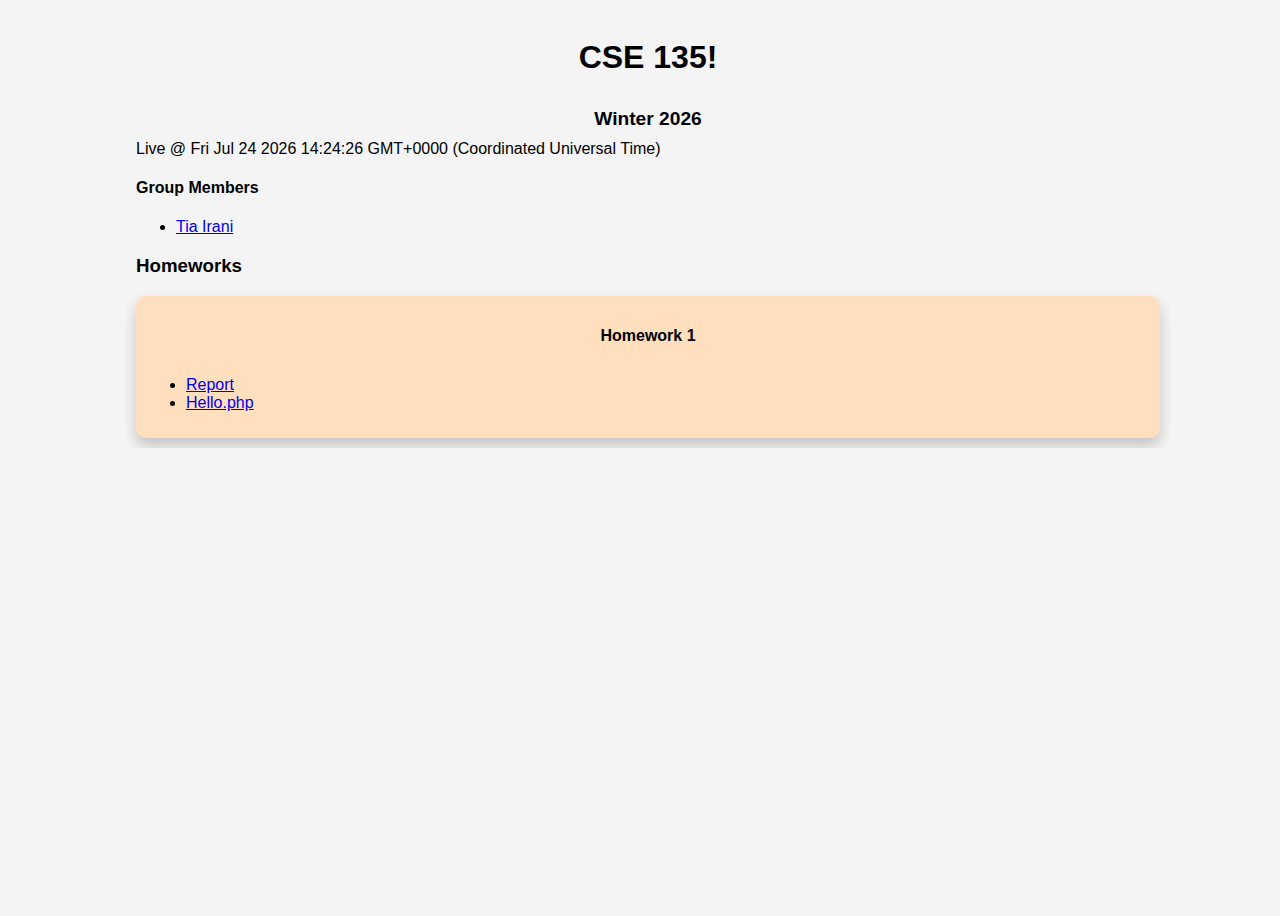
<file: index.html>
<!DOCTYPE html>
<html lang="en">
<head>
    <meta charset="UTF-8">
    <meta name="viewport" content="width=device-width, initial-scale=1.0">
    <link ref="stylesheet" href="style.css">
    <title>CSE 135 HW Homepage</title>
    <style>
        body {
            font-family: 'Lucida Sans', 'Lucida Sans Regular', 'Lucida Grande', 'Lucida Sans Unicode', Geneva, Verdana, sans-serif;";
            margin: 0;
            padding: 0;
            background-color: #f4f4f4;
        }
        #main-page {
            width: 80%;
            margin: auto;
            height: fit-content;
	    padding: 10px;
	    overflow: hidden;
        }
	#full-screen {
	    //background-color: #FFFBDC;
	    width: 100vw;
	    height: 100vh;
	    overflow: scroll;
	    margin: 0;
	}
        #name {
            text-align: center;
            padding-bottom: 10px;
            font-family: 'Lucida Sans', 'Lucida Sans Regular', 'Lucida Grande', 'Lucida Sans Unicode', Geneva, Verdana, sans-serif;"
        }
        #top-img {
            width: 100%;
            height: auto;
        }
        #about-me-page {
            background: #fff;
            padding: 20px;
            margin-top: 20px;
        }
        #am-title {
            font-size: 120%;
	    font-weight: light;
	    text-align: center;
            margin-bottom: 10px;
        }
        .container {
            margin-bottom: 20px;
        }
        #first-row, #second-row, #third-row {
            margin-bottom: 15px;
        }
	#homework-one-container {
	    display: flex;
	    flex-direction: column;
	    justify-content: center;
	    background-color: #FFDFBE;
	    padding: 10px;
	    gap: 10px;
	    border-radius: 10px;
	    box-shadow: 0px 8px 15px rgba(0, 0, 0, 0.2);
	}
	#hw1-title{
	    text-align: center;
	    margin-bottom: 5px;
	}
    </style>
</head>

<body>
    <div class="container" id="full-screen">
    	<div class="container" id="main-page">
    		<h1 id="name">CSE 135!</h1>
    		<h2 id="am-title">Winter 2026</h2>
    		<script>
      			document.write(`Live @ ${new Date()}`);
    		</script>
    		<h4> Group Members </h4>
		<ul>
			<li><a href="members/tiairani.html">Tia Irani</a></li>
		</ul>

    		<h3>Homeworks</h3>
    		<div id="homework-one-container">
    			<h4 id="hw1-title">Homework 1</h4>
    			<ul>
      	   			<li><a href="hw1/report.html">Report</a></li>
           			<li><a href="hw1/hello.php">Hello.php</a></li>
    			</ul>
   		</div>
   	</div>
   </div>
</body>

</html>
</file>
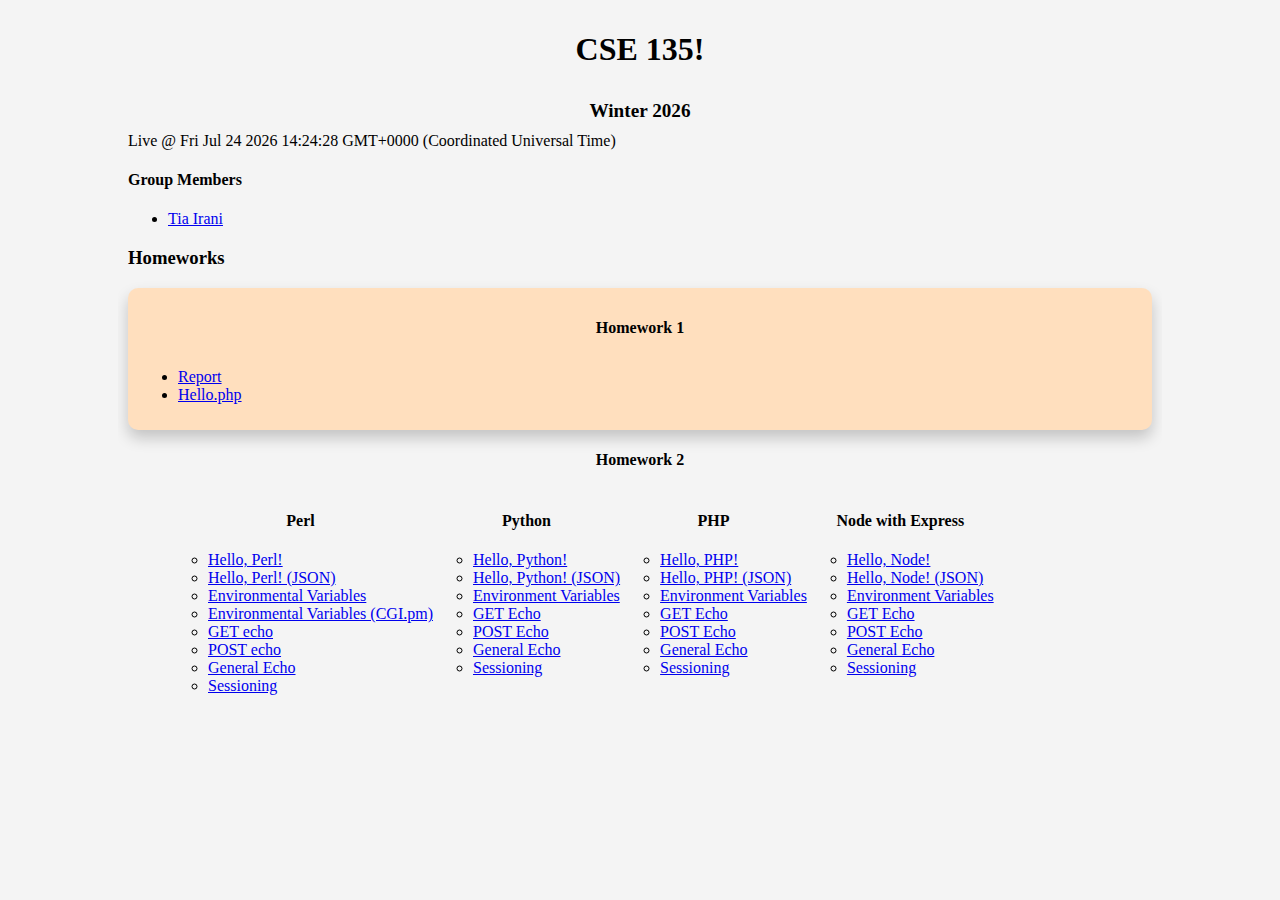
<file: site-main/index.html>
<!DOCTYPE html>
<html lang="en">
<head>
	<!-- Google tag (gtag.js) -->
	<script async src="https://www.googletagmanager.com/gtag/js?id=G-HL92P0G1XH"></script>
	<script>
 	 	window.dataLayer = window.dataLayer || [];
 		 function gtag(){dataLayer.push(arguments);}
	  	gtag('js', new Date());

  		gtag('config', 'G-HL92P0G1XH');
	</script>
	<script src="https://cdn.logr-in.com/LogRocket.min.js" crossorigin="anonymous"></script>
	<script>window.LogRocket && window.LogRocket.init('bz15bl/cse135tiranisite');</script>


    <meta charset="UTF-8">
    <meta name="viewport" content="width=device-width, initial-scale=1.0">
    <link ref="stylesheet" href="style.css">

	<script async src="https://collector.cse135tirani.site/collector.js"></script>
	<script async src="../site-collector/ext-clicks.js"></script>
	<script async src="../site-collector/ext-scroll.js"></script>

    <title>CSE 135 HW Homepage</title>
    <style>
        body {
            font-family: 'Lucida Sans', 'Lucida Sans Regular', 'Lucida Grande', 'Lucida Sans Unicode', Geneva, Verdana, 'sans-serif';
            margin: 0;
            padding: 0;
            background-color: #f4f4f4;
        }
        #main-page {
            width: 80%;
            margin: auto;
            height: fit-content;
	    padding: 10px;
	    overflow: hidden;
        }
	#full-screen {
	    width: 100vw;
	    height: 100vh;
	    overflow: scroll;
	    margin: 0;
	}
        #name {
            text-align: center;
            padding-bottom: 10px;
            font-family: 'Lucida Sans', 'Lucida Sans Regular', 'Lucida Grande', 'Lucida Sans Unicode', Geneva, Verdana, 'sans-serif';
        }
        #top-img {
            width: 100%;
            height: auto;
        }
        #about-me-page {
            background: #fff;
            padding: 20px;
            margin-top: 20px;
        }
        #am-title {
            font-size: 120%;
	    font-weight: light;
	    text-align: center;
            margin-bottom: 10px;
        }
        .container {
            margin-bottom: 20px;
        }
        #first-row, #second-row, #third-row {
            margin-bottom: 15px;
        }
	#homework-one-container {
	    display: flex;
	    flex-direction: column;
	    justify-content: center;
	    background-color: #FFDFBE;
	    padding: 10px;
	    gap: 10px;
	    border-radius: 10px;
	    box-shadow: 0px 8px 15px rgba(0, 0, 0, 0.2);
	}
	#hw1-title{
	    text-align: center;
	    margin-bottom: 5px;
	}
	#columns{
		display: flex;
		flex-direction: row;
	}
	.column{
		display: flex;
		flex-direction: column;
	}
    </style>
<!-- Matomo -->
	<script>
	  var _paq = window._paq = window._paq || [];
	  /* tracker methods like "setCustomDimension" should be called before "trackPageView" */
	  _paq.push(['trackPageView']);
	  _paq.push(['enableLinkTracking']);
	  (function() {
	    var u="https://cse135tiranisite.matomo.cloud/";
	    _paq.push(['setTrackerUrl', u+'matomo.php']);
	    _paq.push(['setSiteId', '1']);
	    var d=document, g=d.createElement('script'), s=d.getElementsByTagName('script')[0];
	    g.async=true; g.src='https://cdn.matomo.cloud/cse135tiranisite.matomo.cloud/matomo.js'; s.parentNode.insertBefore(g,s);
	  })();
	</script>
	<!-- End Matomo Code -->

</head>


<body>
	<noscript>
		<img src="https://cse135tirani.site/pixel.php?page=/home&js=0" width="1" height="1" alt="">
	</noscript>
    <div class="container" id="full-screen">
    	<div class="container" id="main-page">
    		<h1 id="name">CSE 135!</h1>
    		<h2 id="am-title">Winter 2026</h2>
    		<script>
      			document.write(`Live @ ${new Date()}`);
    		</script>
    		<h4> Group Members </h4>
		<ul>
			<li><a href="members/tiairani.html">Tia Irani</a></li>
		</ul>

    		<h3>Homeworks</h3>
    		<div id="homework-one-container">
    			<h4 id="hw1-title">Homework 1</h4>
    			<ul>
      	   			<li><a href="hw1/report.html">Report</a></li>
           			<li><a href="hw1/hello.php">Hello.php</a></li>
    			</ul>
   		</div>
		<div id="homework-two-container">
			<h4 id="hw2-title" align="center">Homework 2 </h4>
			<ul id="columns">
				<div class="column">
				<h4 align="center"> Perl </h4>
				<ul>
					<li><a href="/hw2/cgi-bin/perl-hello-html-world.pl">Hello, Perl!</a></li>
					<li><a href="/hw2/cgi-bin/perl-hello-json-world.pl">Hello, Perl! (JSON)</a></li>
					<li><a href="/hw2/cgi-bin/perl-env.pl">Environmental Variables</a></li>
					<li><a href="/hw2/cgi-bin/perl-env-pm.pl">Environmental Variables (CGI.pm)</a></li>
					<li><a href="/hw2/cgi-bin/perl-get-echo.pl">GET echo</a></li>
					<li><a href="/hw2/cgi-bin/perl-post-echo.pl">POST echo</a></li>
					<li><a href="/hw2/cgi-bin/perl-general-echo.pl">General Echo</a></li>
					<li><a href="perl-cgiform.html">Sessioning </a></li>
				</ul>
				</div>
				<div class="column">
				<h4 align="center">Python</h4>
				<ul>
					<li><a href="/hw2/cgi-bin/hello-html-python.py">Hello, Python!</a></li>
					<li><a href="/hw2/cgi-bin/hello-json-python.py">Hello, Python! (JSON)</a></li>
					<li><a href="/hw2/cgi-bin/environment-python.py">Environment Variables</a></li>
					<li><a href="/hw2/cgi-bin/get-echo-python.py">GET Echo</a></li>
					<li><a href="/hw2/cgi-bin/post-echo-python.py">POST Echo</a></li>
					<li><a href="echo-form.html">General Echo</a></li>
					<li><a href="python-cgiform.html">Sessioning</a></li>
				</ul>
				</div>
				<div class="column">
				<h4 align="center">PHP</h4>
				<ul>
					<li><a href="/hw2/cgi-bin/hello-html-php.php">Hello, PHP!</a></li>
					<li><a href="/hw2/cgi-bin/hello-json-php.php">Hello, PHP! (JSON)</a></li>
					<li><a href="/hw2/cgi-bin/environment-php.php">Environment Variables</a></li>
					<li><a href="/hw2/cgi-bin/get-echo-php.php">GET Echo</a></li>
					<li><a href="/hw2/cgi-bin/post-echo-php.php"> POST Echo</a></li>
					<li><a href="echo-form.html">General Echo</a></li>
					<li><a href="php-cgiform.html">Sessioning</a></li>
				</ul>
				</div>
				<div class="column">
				<h4 align="center">Node with Express</h4>
				<ul>
					<li><a href="/hw2/cgi-bin/hello-html-node.js">Hello, Node!</a></li>
					<li><a href="/hw2/cgi-bin/hello-json-node.js">Hello, Node! (JSON)</a></li>
					<li><a href="/hw2/cgi-bin/environment-node.js">Environment Variables</a></li>
					<li><a href="/hw2/cgi-bin/get-echo-node.js">GET Echo</a></li>
					<li><a href="/hw2/cgi-bin/post-echo-node.js">POST Echo</a></li>
					<li><a href="echo-form.html">General Echo</a></li>
					<li><a href="node-cgiform.html">Sessioning</a></li>
				</ul>
				</div>
			</ul>
		</div>
   	</div>
   </div>
   <script>
		document.cookie = "analytics_consent=true; path=/; SameSite=Lax";

        window.addEventListener('load', function () {
                if (window.__collector && window.__collector.api) {
                        window.__collector.api.init({
                                endpoint: 'https://collector.cse135tirani.site/cgi-bin/collect.php',
                                debug: false,
                                sampleRate: 1.0,
                                respectConsent: false,
                                detectBots: false
                        });
						window.__collector.use(ClickTracker);
						window.__collector.use(ScrollTracker);
                } else {
                        console.error('collector did not load');
                }
        });
	</script>
</body>

</html>
</file>
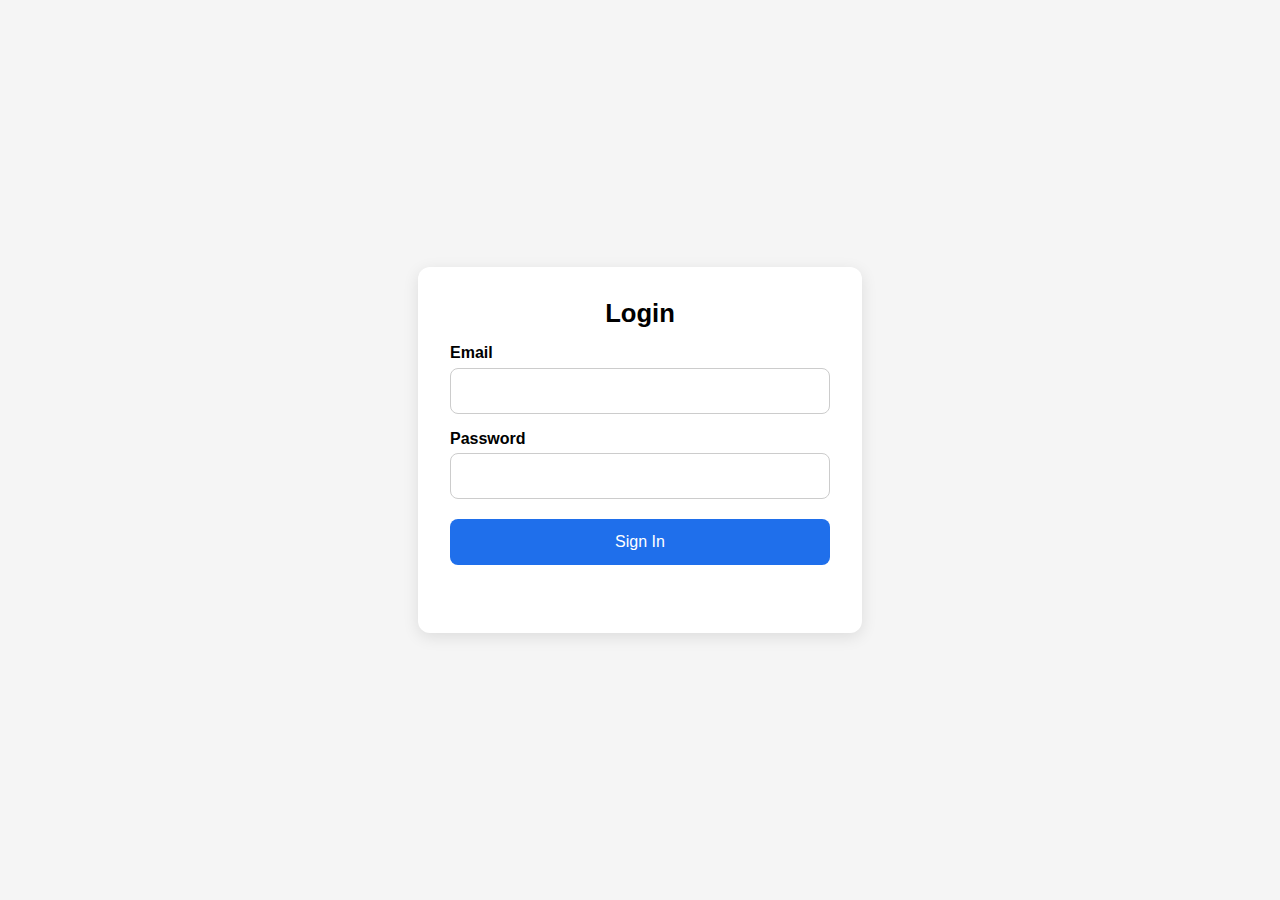
<file: site-reporting/index.html>
<!DOCTYPE html>
<html>
    <head>
        <meta charset="UTF-8">
        <meta name="viewport" content="width=device-width, initial-scale=1.0">
        <title>Login</title>

        <style>
            body {
            font-family: Arial, sans-serif;
            background: #f5f5f5;
            display: flex;
            align-items: center;
            justify-content: center;
            min-height: 100vh;
            margin: 0;
            }

            .login-card {
            background: white;
            padding: 2rem;
            border-radius: 12px;
            box-shadow: 0 4px 16px rgba(0,0,0,0.1);
            width: 100%;
            max-width: 380px;
            }

            h1 {
            margin-top: 0;
            margin-bottom: 1rem;
            font-size: 1.6rem;
            text-align: center;
            }

            label {
            display: block;
            margin-top: 1rem;
            margin-bottom: 0.35rem;
            font-weight: 600;
            }

            input {
            width: 100%;
            box-sizing: border-box;
            padding: 0.8rem;
            border: 1px solid #ccc;
            border-radius: 8px;
            font-size: 1rem;
            }

            button {
            width: 100%;
            margin-top: 1.25rem;
            padding: 0.9rem;
            border: none;
            border-radius: 8px;
            background: #1f6feb;
            color: white;
            font-size: 1rem;
            cursor: pointer;
            }

            button:hover {
            background: #1558c0;
            }

            #message {
            margin-top: 1rem;
            min-height: 1.2rem;
            text-align: center;
            font-size: 0.95rem;
            }

            .error {
            color: #b00020;
            }

            .success {
            color: #0a7a2f;
            }
        </style>
    </head>

    <body>
        <div class="login-card">
            <h1>Login</h1>
            <form id="loginForm">
                <label for="email">Email</label>
                <input id="email" name="email" type="email" required/>
                <label for="password">Password</label>
                <input id="password" name="password" type="password" required/>

                <button type="submit">Sign In</button>
            </form>

            <div id="message"></div>

        </div>
        <script>
            const form = document.getElementById("loginForm");
            const message = document.getElementById("message");

            form.addEventListener("submit", async (e) => {
                e.preventDefault();

                message.textContent = "";
                message.className = "";

                const email = document.getElementById("email").value.trim();
                const password = document.getElementById("password").value;

                try{
                    const res = await fetch("/api/index.php/login",{
                        method: "POST",
                        headers: {
                            "Content-Type": "application/json"
                        },
                        credentials: "same-origin",
                        body: JSON.stringify({email, password})
                    });

                    const data = await res.json();

                    if(!res.ok || !data.success){
                        message.textContent = data.error || "Login failed";
                        message.className = "error";
                        return;
                    }

                    message.textContent = "Login successful";
                    message.className = "success";

                    window.location.href = data.redirect || "/dashboard.php";
                    
                } catch (err) {
                    message.textContent = "network or server error";
                    message.className= "error";
                }});
        </script>
    </body>
</html>
</file>
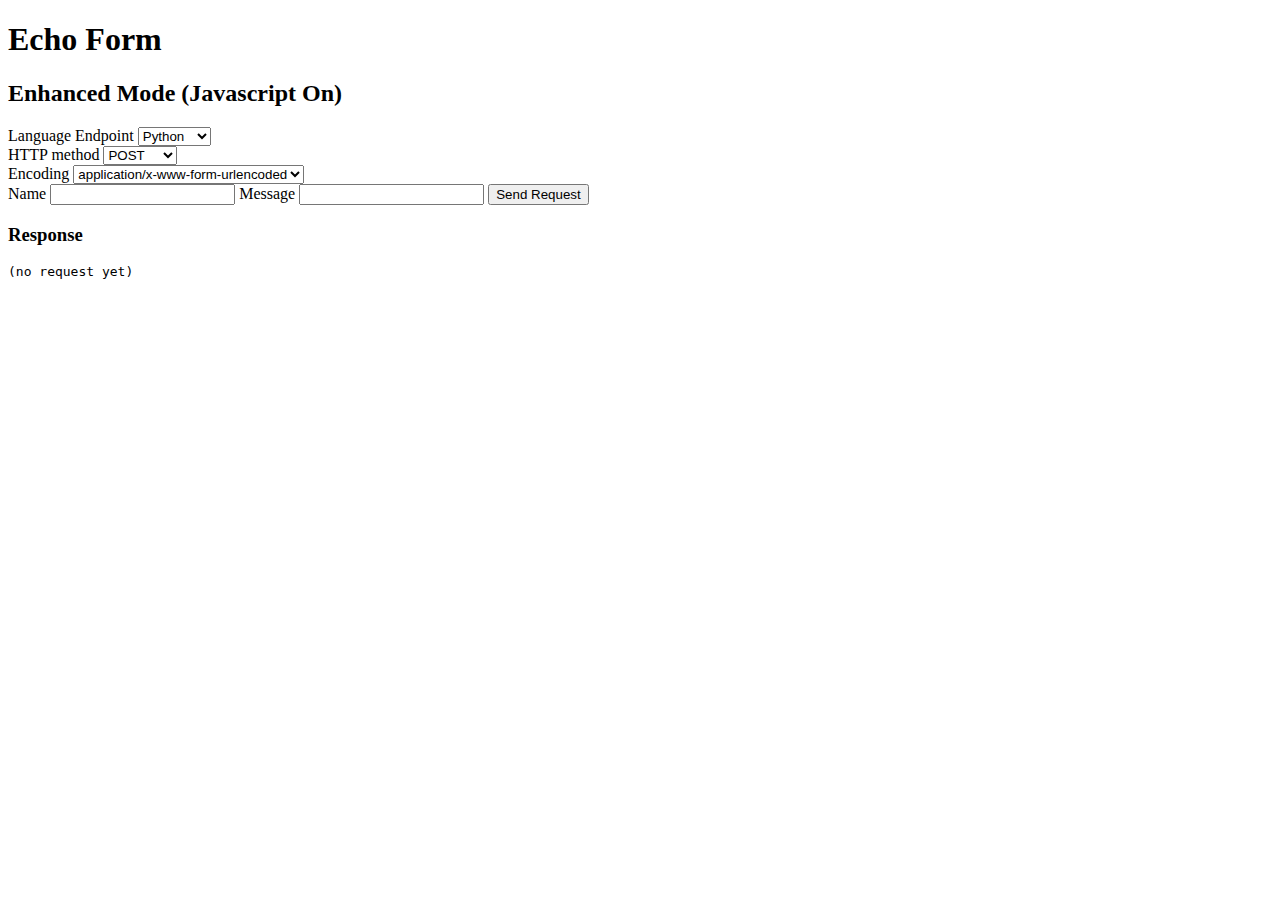
<file: echo-form.html>
<!DOCTYPE html>
<html>
	<head>
		<meta charset="utf-8">
		<title>Echo Form</title>
	</head>

	<body>
		<h1>Echo Form</h1>

		<!-- <label>Language</label>
		<select id="language">
			<option value="python">Python</option>
			<option value="option-2">Option 2</option>
			<option value="option-3">Option 3</option>
		</select>
		-->
		<noscript>
			<h2>Mode: Javascript Off</h2>
			<h3> Python (no Javascript)</h3>
			<form method="POST" action="/hw2/cgi-bin/echo-python.py">
				<label>Name <input name="name"> </label>
				<label>Message <input name="message" type="text" autocomplete="off"></label>
				<button type="submit">Submit POST in Python</button>
			</form>

			<hr/>

			<h3> PHP (no Javascript) </h3>
			<form method="POST" action="/hw2/cgi-bin/echo-php.php">
				<label>Name <input name="name"> </label>
                                <label>Message <input name="message" type="text" autocomplete="off"></label>
                                <button type="submit">Submit POST in PHP </button>
                        </form>

			</hr/>
			
			<h3> Option 3 (no Javascript</h3>
			<form method="POST" action="/hw2/cgi-bin/echo-python.py"> <!--CHANGE LINE-->
                                <label>Name <input name="name"> </label>
                                <label>Message <input name="message" type="text" autocomplete="off"></label>
                                <button type="submit">Submit POST in Option 2</button>
                        </form>
			<hr/>
		</noscript>

		<h2> Enhanced Mode (Javascript On) </h2>

		<form id="echo-form">
			<div class="row">
				<div>
					<label>Language Endpoint</label>
					 <select id="language">
						 <option value="python">Python</option>
						 <option value="php">PHP</option>
						 <option value="option-3">Option 3</option>
					 </select>
				</div>

				<div>
					<label>HTTP method</label>
					<select id="method">
						<option>GET</option>
						<option selected>POST</option>
						<option>PUT</option>
						<option>DELETE</option>
					</select>
				</div>

				<div>
					<label>Encoding</label>
					<select id="encoding">
						<option value="application/x-www-form-urlencoded" selected>application/x-www-form-urlencoded</option>
						<option value="application/json">application/json</option>
					</select>
				</div>
			</div>

			<label>Name <input id="name" name="name"></label>
			<label>Message <input id="message" name="message" type="text"></label>

			<button type="submit">Send Request</button>
		</form>

		<h3>Response</h3>
		<pre id="output">(no request yet)</pre>

		<script>
			const endpoints = {
				python: "/hw2/cgi-bin/echo-python.py",
				option2: "/hw2/cgi-bin/echo-php.php",
				option3: "FILL IN"
			};

			const form = document.getElementById("echo-form");
			const output = document.getElementById("output");

			function toURLEncoded(obj){
				return new URLSearchParams(obj).toString();
			}

			form.addEventListener("submit", async(e) => {
				e.preventDefault();

				const lang = document.getElementById("language").value;
				const method = document.getElementById("method").value;
				const encoding = document.getElementById("encoding").value;

				const endpoint = endpoints[lang] || endpoints.python;

				const data = {
					name: document.getElementById("name").value,
					message: document.getElementById("message").value
				};

				let url = endpoint;
				const options = { method, headers: {} };

				if(method === "GET") {
					url += "?" + toUrlEncoded(data);
				} else {
					if(encoding === "application/json"){
						options.headers["Content-Type"] = "application/json";
						options.body = JSON.stringify(data);
					} else {
						options.headers["Content-Type"] = "application/x-www-form-urlencoded";
						options.body = toURLEncoded(data);
					}
				}

				output.textContent = `Request:\n${method} ${url}\nEncoding:${options.headers["Content-Type"] || "(none)"}\n\nSending...`;


				try{
					const res = await fetch(url, options);
					const text = await res.text();
					output.textContent = `HTTP ${res.status} ${res.statusText}\n\n${text}`;
				} catch (err) {
					output.textContent = "Fetch error: " + err;
				}
			});
		</script>
	</body>
</html>
</file>
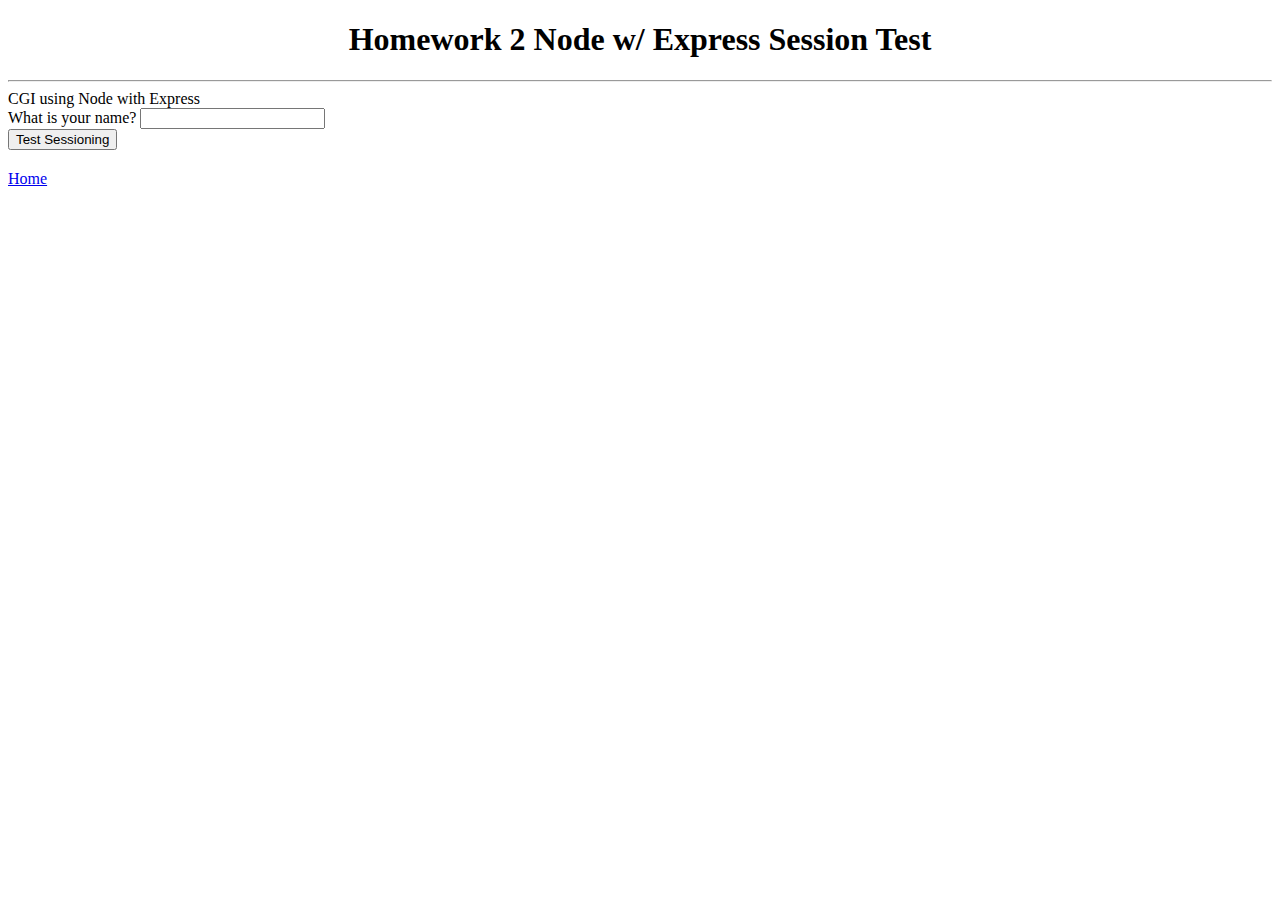
<file: node-cgiform.html>
<!DOCTYPE html>
<html>
        <head>
                <title>Homework 2 CGI Form</title>
        </head>

        <body>
                <h1 align="center">Homework 2 Node w/ Express Session Test</h1>
                <hr>
                <label for="cgi-lang">CGI using Node with Express</label>
                <form action="/hw2/cgi-bin/node-sessions-1.js" method="GET" id="form">
                        <label>What is your name? <input type="text" name="username" autocomplete="off"></label>
                        <br />
                        <input type="submit" value="Test Sessioning">
                </form>

                <a href="/" style="display:inline-block;margin-top:20px;">Home</a>

        </body>
</html>
</file>
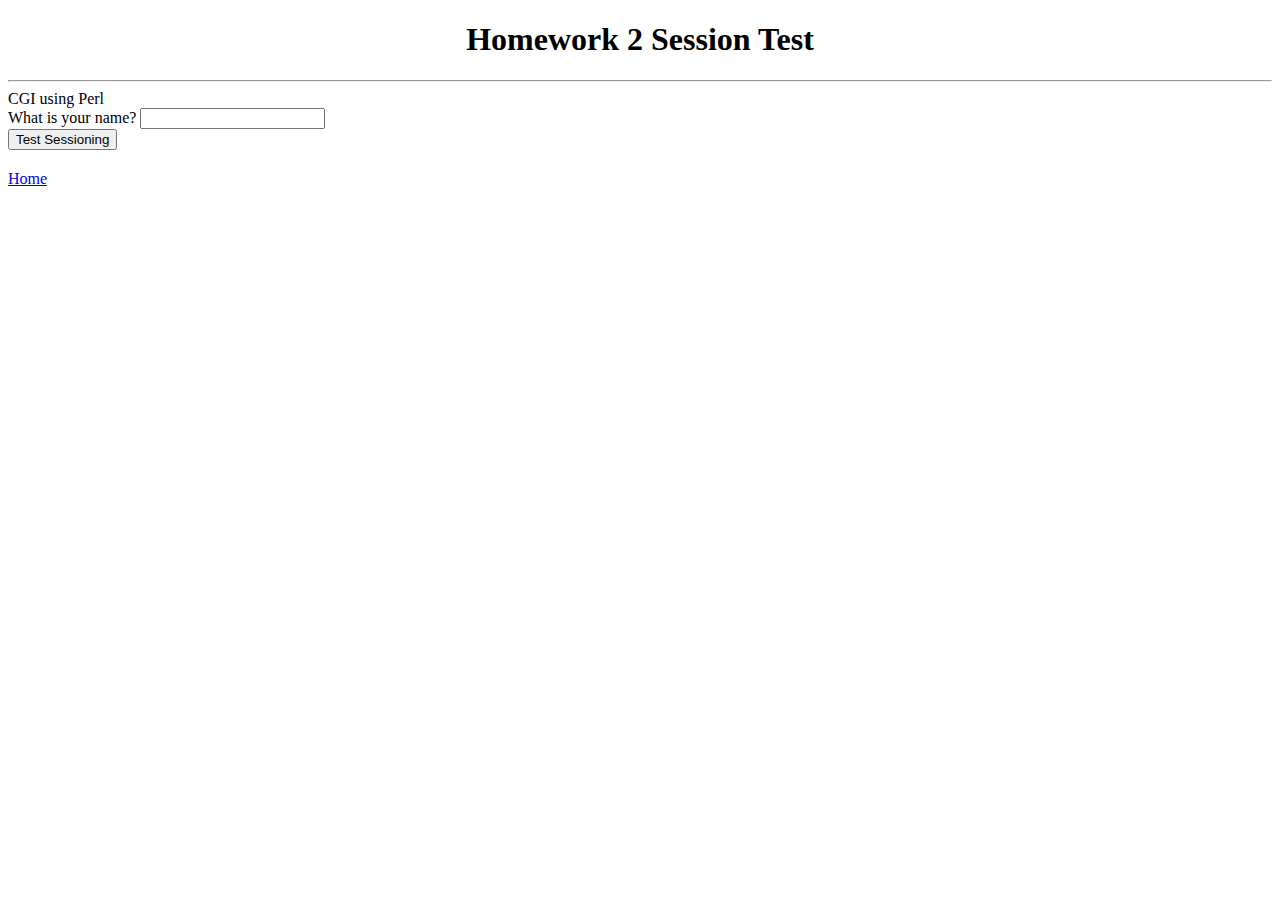
<file: perl-cgiform.html>
<!DOCTYPE html>
<html>
	<head>
		<!-- Google tag (gtag.js) -->
		<script async src="https://www.googletagmanager.com/gtag/js?id=G-HL92P0G1XH"></script>
		<script>
 	 		window.dataLayer = window.dataLayer || [];
  			function gtag(){dataLayer.push(arguments);}
  			gtag('js', new Date());

  			gtag('config', 'G-HL92P0G1XH');
		</script>
		<script src="https://cdn.logr-in.com/LogRocket.min.js" crossorigin="anonymous"></script>
		<script>window.LogRocket && window.LogRocket.init('bz15bl/cse135tiranisite');</script>


		<title>Homework 2 CGI Form</title>
	<!-- Matomo -->
		<script>
		  var _paq = window._paq = window._paq || [];
		  /* tracker methods like "setCustomDimension" should be called before "trackPageView" */
		  _paq.push(['trackPageView']);
		  _paq.push(['enableLinkTracking']);
		  (function() {
		    var u="https://cse135tiranisite.matomo.cloud/";
		    _paq.push(['setTrackerUrl', u+'matomo.php']);
		    _paq.push(['setSiteId', '1']);
		    var d=document, g=d.createElement('script'), s=d.getElementsByTagName('script')[0];
		    g.async=true; g.src='https://cdn.matomo.cloud/cse135tiranisite.matomo.cloud/matomo.js'; s.parentNode.insertBefore(g,s);
		  })();
		</script>
		<!-- End Matomo Code -->

	</head>


	<body>
		<h1 align="center">Homework 2 Session Test</h1>
		<hr>
		<label for="cgi-lang">CGI using Perl</label>
		<form action="/hw2/cgi-bin/perl-sessions-1.pl" method="Post" id="form">
			<label>What is your name? <input type="text" name="username" autocomplete="off"></label>
			<br>
			<input type="submit" value="Test Sessioning">
		</form>
  
		<a href="/" style="display:inline-block;margin-top:20px;">Home</a> 

	</body>
</html>
</file>
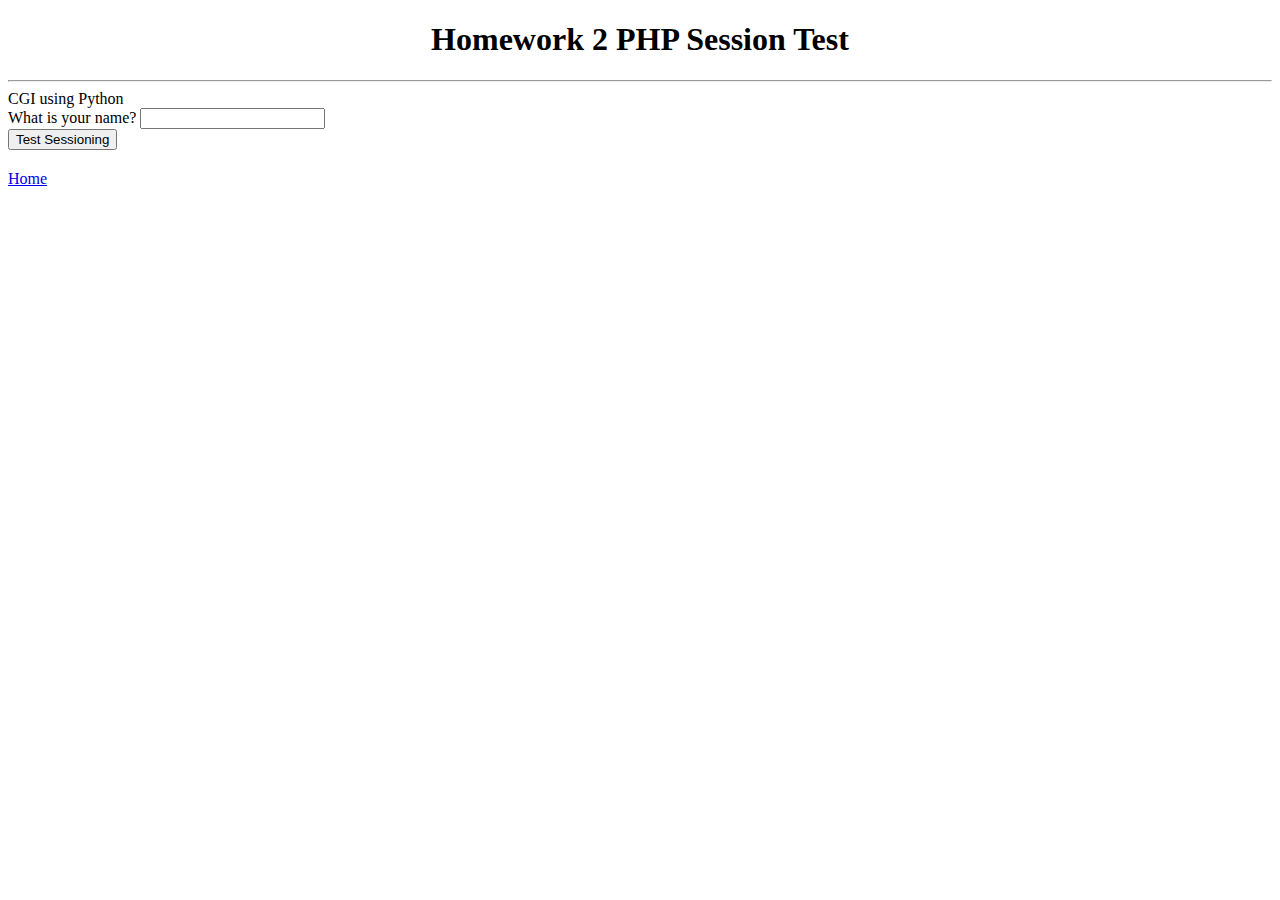
<file: php-cgiform.html>
<!DOCTYPE html>
<html>
        <head>
		<!-- Google tag (gtag.js) -->
		<script async src="https://www.googletagmanager.com/gtag/js?id=G-HL92P0G1XH"></script>
		<script>
  			window.dataLayer = window.dataLayer || [];
  			function gtag(){dataLayer.push(arguments);}
  			gtag('js', new Date());

  			gtag('config', 'G-HL92P0G1XH');
		</script>
                <script src="https://cdn.logr-in.com/LogRocket.min.js" crossorigin="anonymous"></script>
		<script>window.LogRocket && window.LogRocket.init('bz15bl/cse135tiranisite');</script>


		<title>Homework 2 CGI Form</title>
        <!-- Matomo -->
		<script>
		  var _paq = window._paq = window._paq || [];
		  /* tracker methods like "setCustomDimension" should be called before "trackPageView" */
		  _paq.push(['trackPageView']);
		  _paq.push(['enableLinkTracking']);
		  (function() {
		    var u="https://cse135tiranisite.matomo.cloud/";
		    _paq.push(['setTrackerUrl', u+'matomo.php']);
		    _paq.push(['setSiteId', '1']);
		    var d=document, g=d.createElement('script'), s=d.getElementsByTagName('script')[0];
		    g.async=true; g.src='https://cdn.matomo.cloud/cse135tiranisite.matomo.cloud/matomo.js'; s.parentNode.insertBefore(g,s);
		  })();
		</script>
		<!-- End Matomo Code -->

	</head>

        <body>
                <h1 align="center">Homework 2 PHP Session Test</h1>
                <hr>
                <label for="cgi-lang">CGI using Python</label>
                <form action="/hw2/cgi-bin/php-sessions-1.php" method="GET" id="form">
                        <label>What is your name? <input type="text" name="username" autocomplete="off"></label>
                        <br />
                        <input type="submit" value="Test Sessioning">
                </form>

                <a href="/" style="display:inline-block;margin-top:20px;">Home</a>

        </body>
</html>
</file>
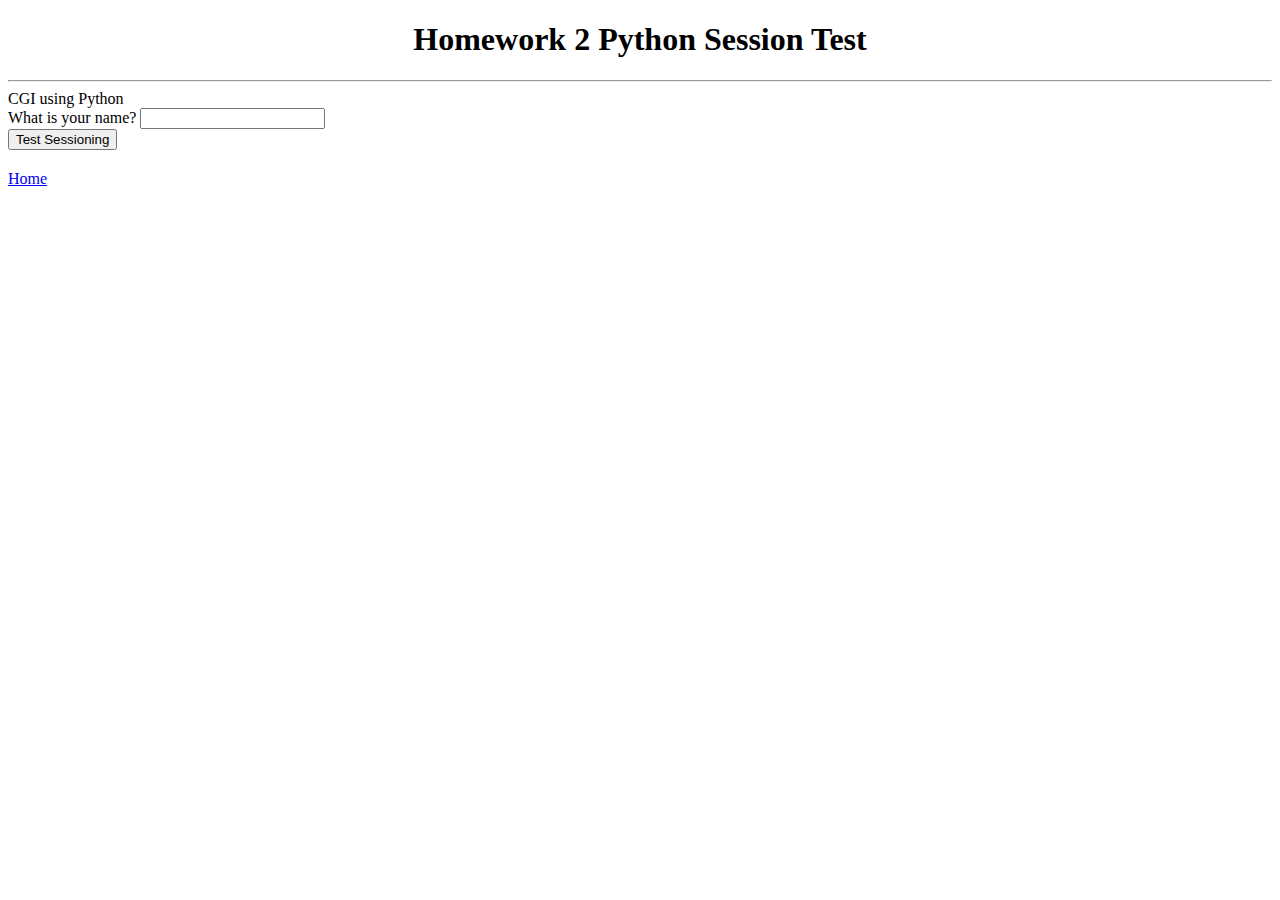
<file: python-cgiform.html>
<!DOCTYPE html>
<html>
        <head>
                <title>Homework 2 CGI Form</title>
        </head>

        <body>
                <h1 align="center">Homework 2 Python Session Test</h1>
                <hr>
                <label for="cgi-lang">CGI using Python</label>
                <form action="/hw2/cgi-bin/python-sessions-1.py" method="GET" id="form">
                        <label>What is your name? <input type="text" name="username" autocomplete="off"></label>
                        <br />
                        <input type="submit" value="Test Sessioning">
                </form>

                <a href="/" style="display:inline-block;margin-top:20px;">Home</a>

        </body>
</html>
</file>
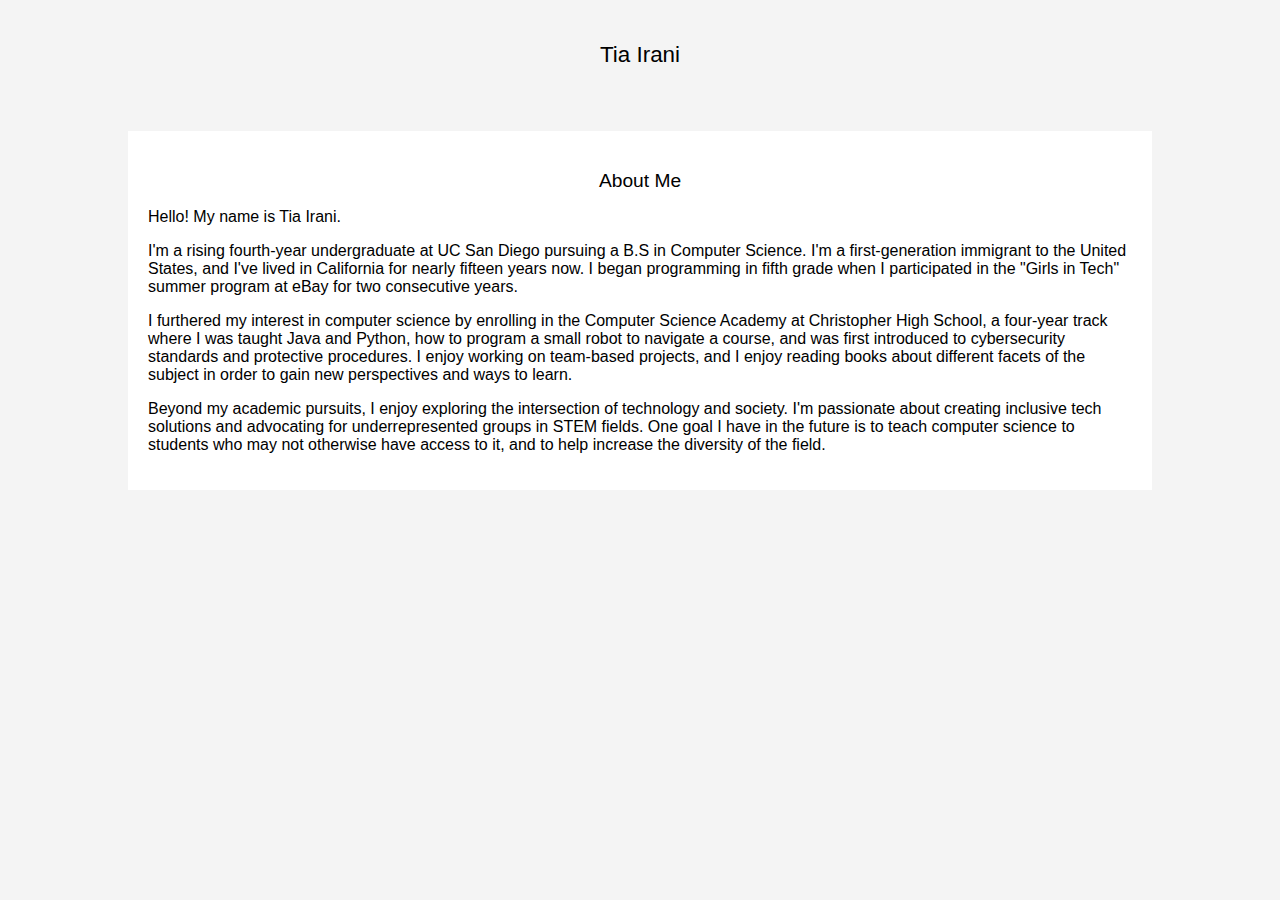
<file: members/tiairani.html>
<!DOCTYPE html>
<html lang="en">
<head>
    <meta charset="UTF-8">
    <meta name="viewport" content="width=device-width, initial-scale=1.0">
    <link rel="icon" href="/favicon.ico" type="image/x-icon">
    <title>Tia Irani Student Page</title>
    <style>
        body {
            font-family: 'Lucida Sans', 'Lucida Sans Regular', 'Lucida Grande', 'Lucida Sans Unicode', Geneva, Verdana, sans-serif;
            margin: 0;
            padding: 0;
            background-color: #f4f4f4;
        }
        #main-page {
            width: 80%;
            margin: auto;
            overflow: hidden;
        }
        #name {
            text-align: center;
            padding: 20px;
	    font-size: 140%;
            font-family: 'Lucida Sans', 'Lucida Sans Regular', 'Lucida Grande', 'Lucida Sans Unicode', Geneva, Verdana, sans-serif;
        }
        #top-img {
            width: 100%;
            height: auto;
        }
        #about-me-page {
            background: #fff;
            padding: 20px;
            margin-top: 20px;
        }
        #am-title {
            text-align: center;
	    font-size: 120%;
            margin-bottom: 10px;
        }
        .container {
            margin-bottom: 20px;
        }
        #first-row, #second-row, #third-row {
            margin-bottom: 15px;
        }
    </style>
</head>

<body>
    <div class="container" id="main-page">
        <div class="container" id="name">
            <p> Tia Irani</p>
        </div>
        <!-- <div class="container" id="navigation">
            <a href="index.html">Projects</a>
            <a href="Resume.pdf">Resume</a>
            <a href="experience.html">Experience</a>
            <a href="about-me.html">About</a>
        </div> -->
        <!-- <img src="./images/college.jpg" id="top-img"> -->
        <div class="container" id="about-me-page">
            <p id="am-title">About Me</p>
            <div class="container" id="first-row">
                <!-- <img src="./images/1752279599665.jpeg" id="profile-pic"width="200px"> -->
                <p>Hello! My name is Tia Irani.</p>
                <p>I'm a rising fourth-year undergraduate at UC San Diego pursuing a B.S in Computer Science. I'm a first-generation immigrant to the United States, and I've lived in California for nearly fifteen years now. I began programming in fifth grade when I participated in the "Girls in Tech" summer program at eBay for two consecutive years.</p>
            </div>
            <div class="container" id="second-row">
                <!-- <img src="./images/about_2.b2862b0dca619f037cda.jpg" id="cses-pic" width="300px"> -->
                <p>I furthered my interest in computer science by enrolling in the Computer Science Academy at Christopher High School, a four-year track where I was taught Java and Python, how to program a small robot to navigate a course, and was first introduced to cybersecurity standards and protective procedures. I enjoy working on team-based projects, and I enjoy reading books about different facets of the subject in order to gain new perspectives and ways to learn.</p>
            </div>
            <div class="container" id="third-row">
                <!-- <img src="./images/about_2.b2862b0dca619f037cda.jpg" id="cses-pic" width="300px"> -->
                <p>Beyond my academic pursuits, I enjoy exploring the intersection of technology and society. I'm passionate about creating inclusive tech solutions and advocating for underrepresented groups in STEM fields. One goal I have in the future is to teach computer science to students who may not otherwise have access to it, and to help increase the diversity of the field.</p>
            </div>
        </div>
    </div>
</body>

</html>
</file>
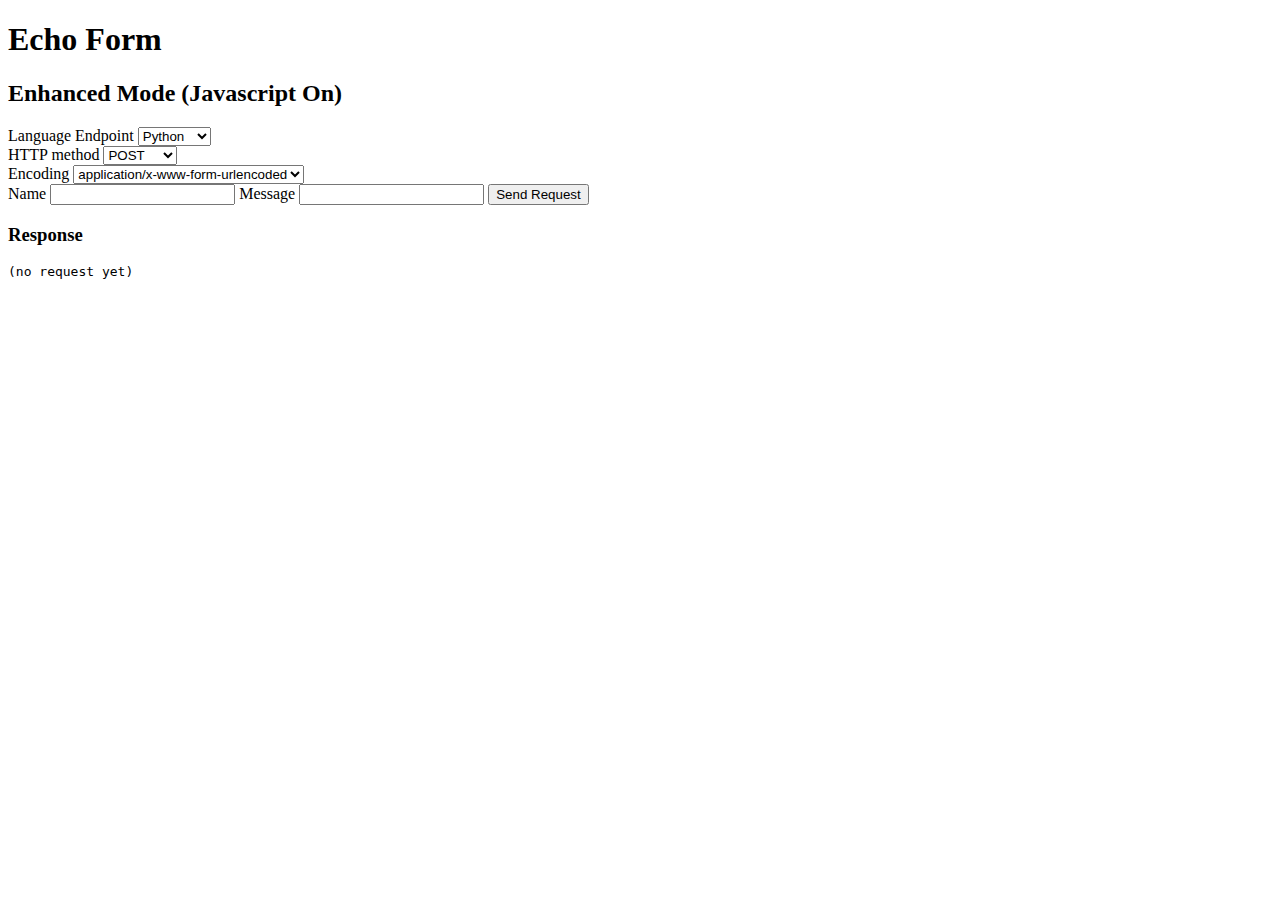
<file: site-main/echo-form.html>
<!DOCTYPE html>
<html>
	<head>
		<!-- Google tag (gtag.js) -->
		<script async src="https://www.googletagmanager.com/gtag/js?id=G-HL92P0G1XH"></script>
		<script>
  			window.dataLayer = window.dataLayer || [];
  			function gtag(){dataLayer.push(arguments);}
  			gtag('js', new Date());

  			gtag('config', 'G-HL92P0G1XH');
		</script>
		<script src="https://cdn.logr-in.com/LogRocket.min.js" crossorigin="anonymous"></script>
		<script>window.LogRocket && window.LogRocket.init('bz15bl/cse135tiranisite');</script>


		<meta charset="utf-8">
		<title>Echo Form</title>
	<!-- Matomo -->
		<script>
		  var _paq = window._paq = window._paq || [];
		  /* tracker methods like "setCustomDimension" should be called before "trackPageView" */
		  _paq.push(['trackPageView']);
		  _paq.push(['enableLinkTracking']);
		  (function() {
		    var u="https://cse135tiranisite.matomo.cloud/";
		    _paq.push(['setTrackerUrl', u+'matomo.php']);
		    _paq.push(['setSiteId', '1']);
		    var d=document, g=d.createElement('script'), s=d.getElementsByTagName('script')[0];
		    g.async=true; g.src='https://cdn.matomo.cloud/cse135tiranisite.matomo.cloud/matomo.js'; s.parentNode.insertBefore(g,s);
		  })();
		</script>
		<!-- End Matomo Code -->

	</head>


	<body>
		<h1>Echo Form</h1>

		<!-- <label>Language</label>
		<select id="language">
			<option value="python">Python</option>
			<option value="option-2">Option 2</option>
			<option value="option-3">Option 3</option>
		</select>
		-->
		<noscript>
			<h2>Mode: Javascript Off</h2>
			<h3> Python (no Javascript)</h3>
			<form method="POST" action="/hw2/cgi-bin/echo-python.py">
				<label>Name <input name="name"> </label>
				<label>Message <input name="message" type="text" autocomplete="off"></label>
				<button type="submit">Submit POST in Python</button>
			</form>

			<hr/>

			<h3> PHP (no Javascript) </h3>
			<form method="POST" action="/hw2/cgi-bin/echo-php.php">
				<label>Name <input name="name"> </label>
                                <label>Message <input name="message" type="text" autocomplete="off"></label>
                                <button type="submit">Submit POST in PHP </button>
                        </form>

			</hr/>
			
			<h3> Option 3 (no Javascript</h3>
			<form method="POST" action="/hw2/cgi-bin/echo-python.py"> <!--CHANGE LINE-->
                                <label>Name <input name="name"> </label>
                                <label>Message <input name="message" type="text" autocomplete="off"></label>
                                <button type="submit">Submit POST in Option 2</button>
                        </form>
			<hr/>
		</noscript>

		<h2> Enhanced Mode (Javascript On) </h2>

		<form id="echo-form">
			<div class="row">
				<div>
					<label>Language Endpoint</label>
					 <select id="language">
						 <option value="python">Python</option>
						 <option value="php">PHP</option>
						 <option value="option-3">Option 3</option>
					 </select>
				</div>

				<div>
					<label>HTTP method</label>
					<select id="method">
						<option>GET</option>
						<option selected>POST</option>
						<option>PUT</option>
						<option>DELETE</option>
					</select>
				</div>

				<div>
					<label>Encoding</label>
					<select id="encoding">
						<option value="application/x-www-form-urlencoded" selected>application/x-www-form-urlencoded</option>
						<option value="application/json">application/json</option>
					</select>
				</div>
			</div>

			<label>Name <input id="name" name="name"></label>
			<label>Message <input id="message" name="message" type="text"></label>

			<button type="submit">Send Request</button>
		</form>

		<h3>Response</h3>
		<pre id="output">(no request yet)</pre>

		<script>
			const endpoints = {
				python: "/hw2/cgi-bin/echo-python.py",
				option2: "/hw2/cgi-bin/echo-php.php",
				option3: "FILL IN"
			};

			const form = document.getElementById("echo-form");
			const output = document.getElementById("output");

			function toURLEncoded(obj){
				return new URLSearchParams(obj).toString();
			}

			form.addEventListener("submit", async(e) => {
				e.preventDefault();

				const lang = document.getElementById("language").value;
				const method = document.getElementById("method").value;
				const encoding = document.getElementById("encoding").value;

				const endpoint = endpoints[lang] || endpoints.python;

				const data = {
					name: document.getElementById("name").value,
					message: document.getElementById("message").value
				};

				let url = endpoint;
				const options = { method, headers: {} };

				if(method === "GET") {
					url += "?" + toUrlEncoded(data);
				} else {
					if(encoding === "application/json"){
						options.headers["Content-Type"] = "application/json";
						options.body = JSON.stringify(data);
					} else {
						options.headers["Content-Type"] = "application/x-www-form-urlencoded";
						options.body = toURLEncoded(data);
					}
				}

				output.textContent = `Request:\n${method} ${url}\nEncoding:${options.headers["Content-Type"] || "(none)"}\n\nSending...`;


				try{
					const res = await fetch(url, options);
					const text = await res.text();
					output.textContent = `HTTP ${res.status} ${res.statusText}\n\n${text}`;
				} catch (err) {
					output.textContent = "Fetch error: " + err;
				}
			});
		</script>
	</body>
</html>
</file>
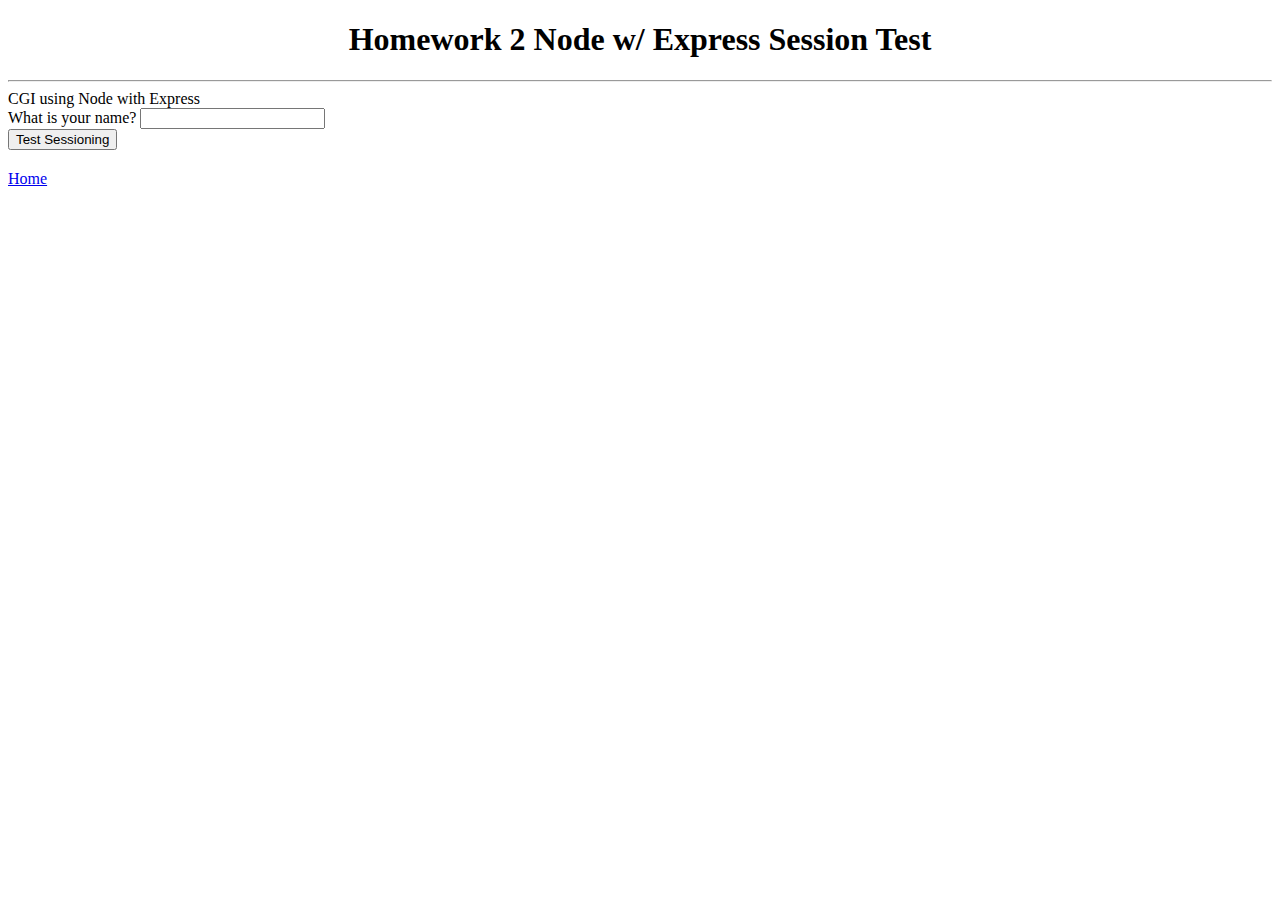
<file: site-main/node-cgiform.html>
<!DOCTYPE html>
<html>
        <head>
		<!-- Google tag (gtag.js) -->
		<script async src="https://www.googletagmanager.com/gtag/js?id=G-HL92P0G1XH"></script>
		<script>
  			window.dataLayer = window.dataLayer || [];
  			function gtag(){dataLayer.push(arguments);}
  			gtag('js', new Date());

  			gtag('config', 'G-HL92P0G1XH');
		</script>
                <script src="https://cdn.logr-in.com/LogRocket.min.js" crossorigin="anonymous"></script>
		<script>window.LogRocket && window.LogRocket.init('bz15bl/cse135tiranisite');</script>


		<title>Homework 2 CGI Form</title>
        <!-- Matomo -->
		<script>
		  var _paq = window._paq = window._paq || [];
		  /* tracker methods like "setCustomDimension" should be called before "trackPageView" */
		  _paq.push(['trackPageView']);
		  _paq.push(['enableLinkTracking']);
		  (function() {
		    var u="https://cse135tiranisite.matomo.cloud/";
		    _paq.push(['setTrackerUrl', u+'matomo.php']);
		    _paq.push(['setSiteId', '1']);
		    var d=document, g=d.createElement('script'), s=d.getElementsByTagName('script')[0];
		    g.async=true; g.src='https://cdn.matomo.cloud/cse135tiranisite.matomo.cloud/matomo.js'; s.parentNode.insertBefore(g,s);
		  })();
		</script>
		<!-- End Matomo Code -->

	</head>


        <body>
                <h1 align="center">Homework 2 Node w/ Express Session Test</h1>
                <hr>
                <label for="cgi-lang">CGI using Node with Express</label>
                <form action="/hw2/cgi-bin/node-sessions-1.js" method="GET" id="form">
                        <label>What is your name? <input type="text" name="username" autocomplete="off"></label>
                        <br />
                        <input type="submit" value="Test Sessioning">
                </form>

                <a href="/" style="display:inline-block;margin-top:20px;">Home</a>

        </body>
</html>
</file>
<file: style.css>
body {
   font-family: 'Lucida Sans', 'Lucida Sans Regular', 'Lucida Grande', 'Lucida Sans Unicode', Geneva, Verdana, sans-serif;
}
</file>
<file: site-main/style.css>
body {
   font-family: 'Lucida Sans', 'Lucida Sans Regular', 'Lucida Grande', 'Lucida Sans Unicode', Geneva, Verdana, sans-serif;
}
</file>
